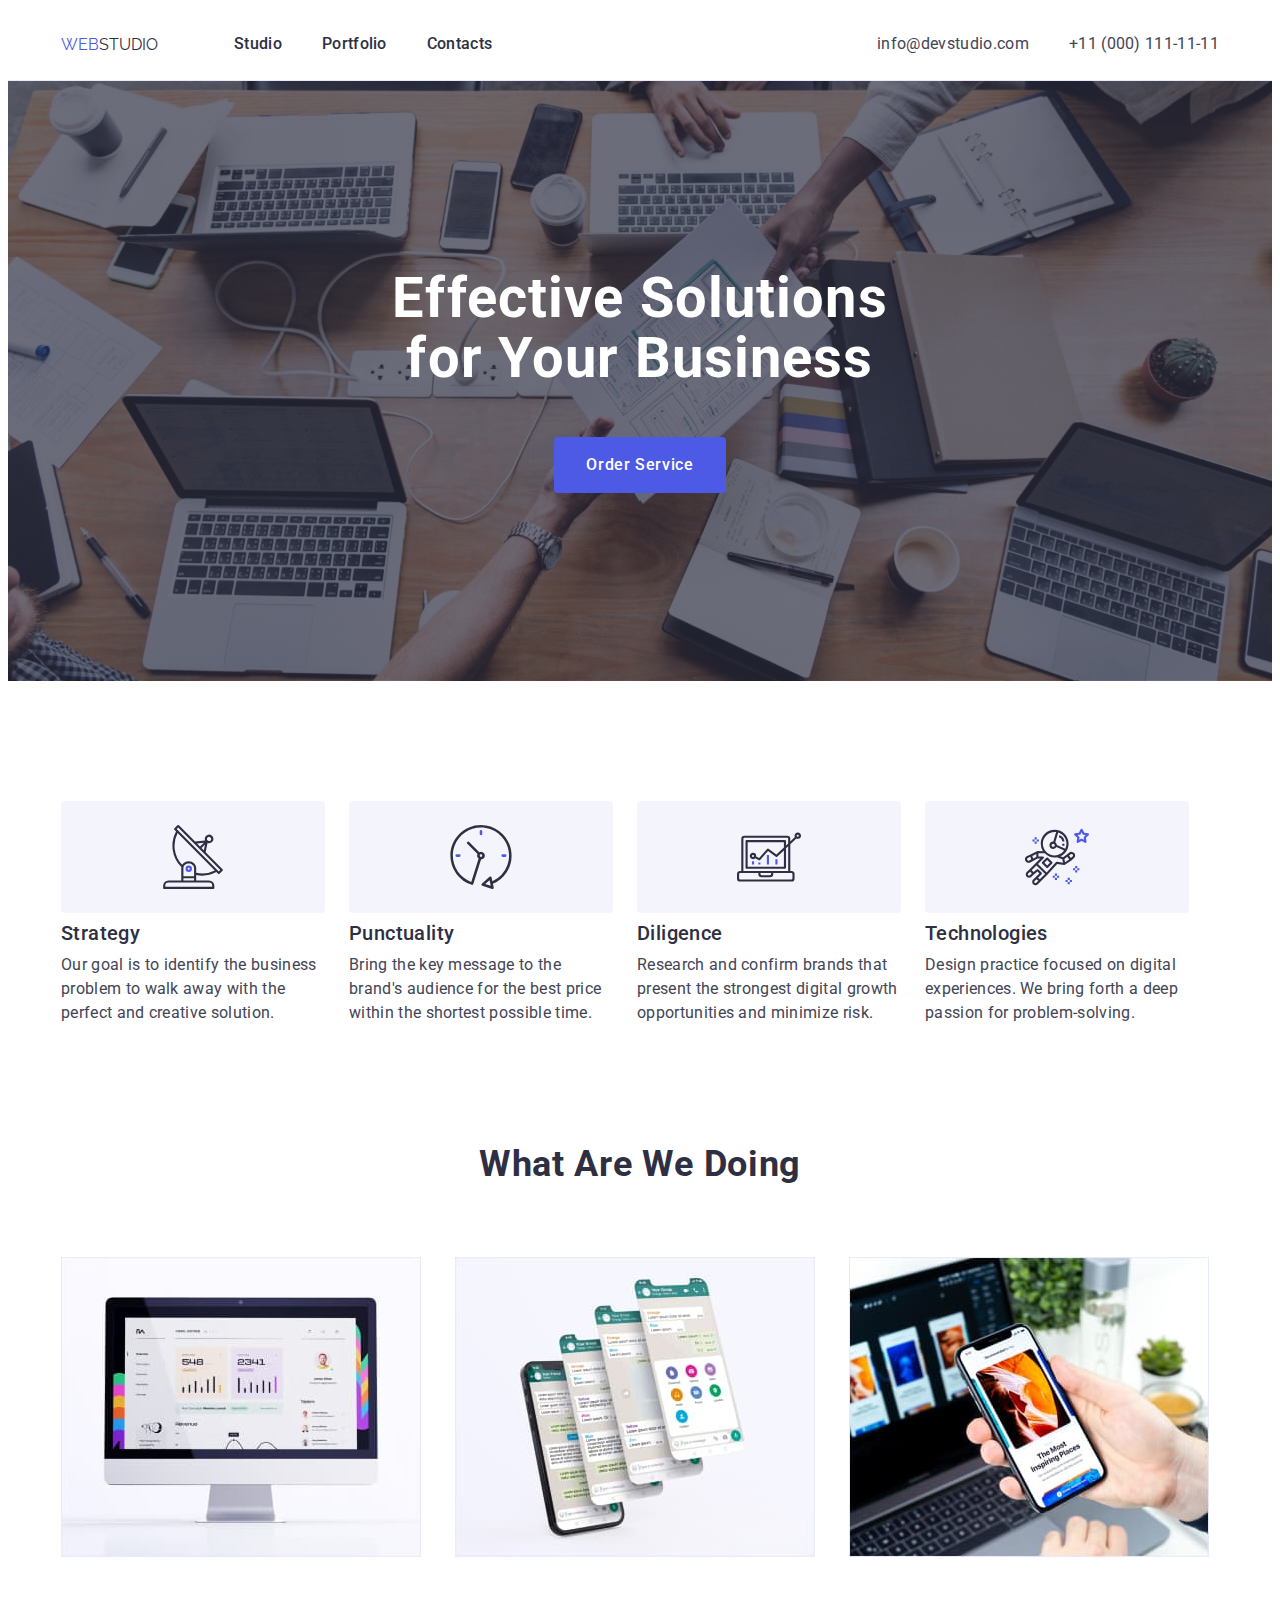
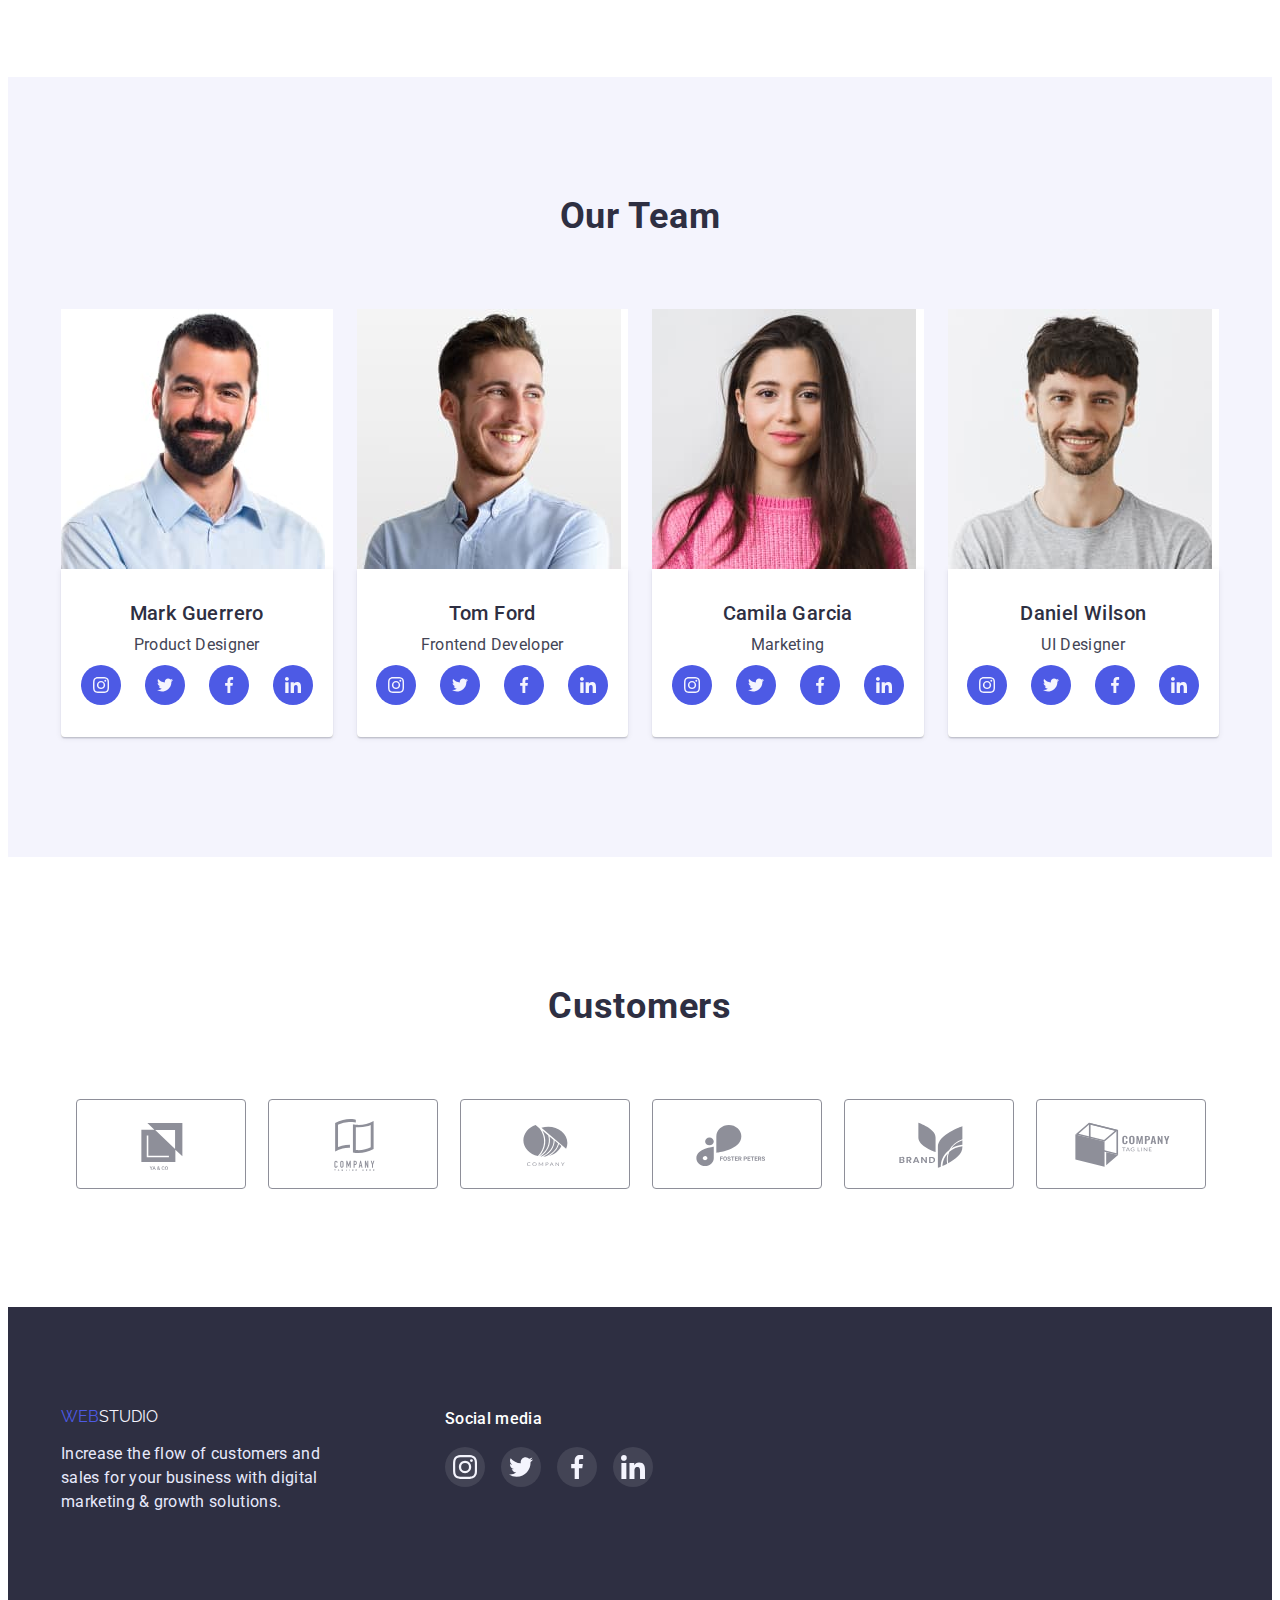
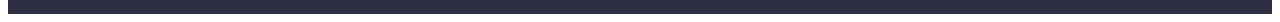
<file: index.html>
<!DOCTYPE html>
<html lang="en">
    <head>
        <meta charset="UTF-8">
        <meta http-equiv="X-UA-Compatible" content="IE=edge">
        <meta name="viewport" content="width=device-width, initial-scale=1.0">
        <title>Document</title>
        <link rel="preconnect" href="https://fonts.googleapis.com">
        <link rel="preconnect" href="https://fonts.gstatic.com" crossorigin>
        <link href="https://fonts.googleapis.com/css2?family=Raleway:wght@800&family=Roboto:wght@400;500;700;900&display=swap" rel="stylesheet">
        <link rel="stylesheet" href="https://cdnjs.cloudflare.com/ajax/libs/modern-normalize/1.1.0/modern-normalize.min.css" integrity="sha512-wpPYUAdjBVSE4KJnH1VR1HeZfpl1ub8YT/NKx4PuQ5NmX2tKuGu6U/JRp5y+Y8XG2tV+wKQpNHVUX03MfMFn9Q==" crossorigin="anonymous" referrerpolicy="no-referrer" />
        <link rel="stylesheet" href="./css/styles.css">
    </head>
    <body>
        <header class="header">
            <div class="container">
                <div class="header-container">
                    <nav class="header-navigation">
                        <a href="./index.html" class="top-logo link logo"><span class="logo-accent logo">WEB</span>STUDIO</a>
                        <ul class="site-nav list">
                            <li><a href="" class="header-link link">Studio</a></li>
                            <li><a href="./portfolio.html" class="header-link link">Portfolio</a></li>
                            <li><a href="" class="header-link link">Contacts</a></li>
                        </ul>
                    </nav>
                    <address>
                        <ul class="list address">
                            <li><a href="mailto:info@devstudio.com" class="header-mail link">info@devstudio.com</a></li>
                            <li><a href="tel:+110001111111" class="header-tel link">+11 (000) 111-11-11</a></li>
                        </ul>
                    </address>
                </div>
            </div>
        </header>
        <main>
            <section class="hero">
                <div class="container">
                    <h1 class="title-hero">Effective Solutions for Your Business</h1>
                    <button type="button" class="main-btn">Order Service</button>
                </div>
            </section>
            <section class="features-section">
                <div class="container">
                    <h2 class="visually-hidden">Our Features</h2>
                    <ul class="list features-list">
                        <li class="about-goal-title">
                            <div class="features-icon">
                                <svg class="features-icon-list"  width="64" height="64">
                                    <use href="./images/symbol-defs-features.svg#icon-antenna-1"></use>
                                </svg>
                            </div>
                            <h3 class="goal-title">Strategy</h3>
                            <p class="about-goal">
                                Our goal is to identify the business problem to walk away with the perfect and creative solution. 
                            </p>
                        </li>
                        <li class="about-goal-title">
                            <div class="features-icon">
                                <svg class="features-icon-list"  width="64" height="64">
                                    <use href="./images/symbol-defs-features.svg#icon-clock-1"></use>
                                </svg>
                            </div>
                            <h3 class="goal-title">Punctuality</h3>
                            <p class="about-goal">
                                Bring the key message to the brand's audience for the best price within the shortest possible time.
                            </p>
                        </li>
                        <li class="about-goal-title">
                            <div class="features-icon">
                                <svg class="features-icon-list"  width="64" height="64">
                                    <use href="./images/symbol-defs-features.svg#icon-diagram-1"></use>
                                </svg>
                            </div>
                            <h3 class="goal-title">Diligence</h3>
                            <p class="about-goal">
                                Research and confirm brands that present the strongest digital growth opportunities and minimize risk.
                            </p>
                        </li>
                        <li class="about-goal-title">
                            <div class="features-icon">
                                <svg class="features-icon-list"  width="64" height="64">
                                    <use href="./images/symbol-defs-features.svg#icon-astronaut-1"></use>
                                </svg>
                            </div>
                            <h3 class="goal-title">Technologies</h3>
                            <p class="about-goal">
                                Design practice focused on digital experiences. We bring forth a deep passion for problem-solving.
                            </p>
                        </li>
                    </ul>
                </div>
            </section>
            <section class="work-section">
                <div class="container">
                    <h2 class="title-work">What are we doing</h2>
                    <ul class="list list-img">
                        <li class="about-team-img"><img src="./images/1.jpg" alt="Our work" width="360"></li>
                        <li class="about-team-img"><img src="./images/2.jpg" alt="Our work" width="360"></li>
                        <li class="about-team-img"><img src="./images/3.jpg" alt="Our work" width="360"></li>
                    </ul>
                </div>
            </section>
            <section class="team-section">
                <div class="container">
                    <h2 class="title-team">Our Team</h2>
                    <ul class="list team-photo">
                        <li class="about-team-photo">
                            <img src="./images/img_worker1.jpg" alt="About the employee" width="264">
                            <div class="team-content">
                                <h3 class="list-workers">Mark Guerrero</h3>
                                <p class="about-workers">Product Designer</p>
                                <ul class="soc-list list">
                                    <li class="team-soc-item">
                                        <a href="" class="workers-soc-list link">
                                            <svg class="workers-soc-icon" width="16" height="16">
                                                <use href="./images/symbol-defs-soc.svg#icon-instagram"></use>
                                            </svg>
                                        </a>
                                    </li>
                                    <li class="team-soc-item">
                                        <a href="" class="workers-soc-list link">
                                            <svg class="workers-soc-icon" width="16" height="16">
                                                <use href="./images/symbol-defs-soc.svg#icon-twitter"></use>
                                            </svg>
                                        </a>
                                    </li>
                                    <li class="team-soc-item">
                                        <a href="" class="workers-soc-list link">
                                            <svg class="workers-soc-icon" width="16" height="16">
                                                <use href="./images/symbol-defs-soc.svg#icon-facebook"></use>
                                            </svg>
                                        </a>
                                    </li>
                                    <li class="team-soc-item">
                                        <a href="" class="workers-soc-list link">
                                            <svg class="workers-soc-icon" width="16" height="16">
                                                <use href="./images/symbol-defs-soc.svg#icon-linkedin"></use>
                                            </svg>
                                        </a>
                                    </li>
                                </ul>
                            </div>
                        </li>
                        <li class="about-team-photo">
                            <img src="./images/img_worker2.jpg" alt="About the employee" width="264"> 
                            <div class="team-content">
                                <h3 class="list-workers">Tom Ford</h3>
                                <p class="about-workers">Frontend Developer</p>
                                <ul class="soc-list list">
                                    <li class="team-soc-item">
                                        <a href="" class="workers-soc-list link">
                                            <svg class="workers-soc-icon" width="16" height="16">
                                                <use href="./images/symbol-defs-soc.svg#icon-instagram"></use>
                                            </svg>
                                        </a>
                                    </li>
                                    <li class="team-soc-item">
                                        <a href="" class="workers-soc-list link">
                                            <svg class="workers-soc-icon" width="16" height="16">
                                                <use href="./images/symbol-defs-soc.svg#icon-twitter"></use>
                                            </svg>
                                        </a>
                                    </li>
                                    <li class="team-soc-item">
                                        <a href="" class="workers-soc-list link">
                                            <svg class="workers-soc-icon" width="16" height="16">
                                                <use href="./images/symbol-defs-soc.svg#icon-facebook"></use>
                                            </svg>
                                        </a>
                                    </li>
                                    <li class="team-soc-item">
                                        <a href="" class="workers-soc-list link">
                                            <svg class="workers-soc-icon" width="16" height="16">
                                                <use href="./images/symbol-defs-soc.svg#icon-linkedin"></use>
                                            </svg>
                                        </a>
                                    </li>
                                </ul>
                            </div>
                        </li>
                        <li class="about-team-photo">
                            <img src="./images/img_worker3.jpg" alt="About the employee" width="264"> 
                            <div class="team-content">
                                <h3 class="list-workers">Camila Garcia</h3>
                                <p class="about-workers">Marketing</p>
                                <ul class="soc-list list">
                                    <li class="team-soc-item">
                                        <a href="" class="workers-soc-list link">
                                            <svg class="workers-soc-icon" width="16" height="16">
                                                <use href="./images/symbol-defs-soc.svg#icon-instagram"></use>
                                            </svg>
                                        </a>
                                    </li>
                                    <li class="team-soc-item">
                                        <a href="" class="workers-soc-list link">
                                            <svg class="workers-soc-icon" width="16" height="16">
                                                <use href="./images/symbol-defs-soc.svg#icon-twitter"></use>
                                            </svg>
                                        </a>
                                    </li>
                                    <li class="team-soc-item">
                                        <a href="" class="workers-soc-list link">
                                            <svg class="workers-soc-icon" width="16" height="16">
                                                <use href="./images/symbol-defs-soc.svg#icon-facebook"></use>
                                            </svg>
                                        </a>
                                    </li>
                                    <li class="team-soc-item">
                                        <a href="" class="workers-soc-list link">
                                            <svg class="workers-soc-icon" width="16" height="16">
                                                <use href="./images/symbol-defs-soc.svg#icon-linkedin"></use>
                                            </svg>
                                        </a>
                                    </li>
                                </ul>
                            </div>
                        </li>
                        <li class="about-team-photo">
                            <img src="./images/img_worker4.jpg" alt="About the employee" width="264"> 
                            <div class="team-content">
                                <h3 class="list-workers">Daniel Wilson</h3>
                                <p class="about-workers">UI Designer</p>
                                <ul class="soc-list list">
                                    <li class="team-soc-item">
                                        <a href="" class="workers-soc-list link">
                                            <svg class="workers-soc-icon" width="16" height="16">
                                                <use href="./images/symbol-defs-soc.svg#icon-instagram"></use>
                                            </svg>
                                        </a>
                                    </li>
                                    <li class="team-soc-item">
                                        <a href="" class="workers-soc-list link">
                                            <svg class="workers-soc-icon" width="16" height="16">
                                                <use href="./images/symbol-defs-soc.svg#icon-twitter"></use>
                                            </svg>
                                        </a>
                                    </li>
                                    <li class="team-soc-item">
                                        <a href="" class="workers-soc-list link">
                                            <svg class="workers-soc-icon" width="16" height="16">
                                                <use href="./images/symbol-defs-soc.svg#icon-facebook"></use>
                                            </svg>
                                        </a>
                                    </li>
                                    <li class="team-soc-item">
                                        <a href="" class="workers-soc-list link">
                                            <svg class="workers-soc-icon" width="16" height="16">
                                                <use href="./images/symbol-defs-soc.svg#icon-linkedin"></use>
                                            </svg>
                                        </a>
                                    </li>
                                </ul>
                            </div>
                        </li>
                    </ul>
                </div>
            </section>
            <section class="customers-section">
                <div class="container">
                    <h2 class="title-customers">Customers</h2>
                    <ul class="customers-list list">
                        <li class="customers-item">
                            <a href="" class="customers-item-list link">
                                <svg class="customers-icon-list"  width="104" height="56">
                                    <use href="./images/symbol-defs-customers.svg#icon-logo-1"></use>
                                </svg>
                            </a>
                        </li>
                        <li class="customers-item">
                            <a href="" class="customers-item-list link">
                                <svg class="customers-icon-list" width="104" height="56">
                                    <use href="./images/symbol-defs-customers.svg#icon-logo-2"></use>
                                </svg>
                            </a>
                        </li>
                        <li class="customers-item">
                            <a href="" class="customers-item-list link">
                                <svg class="customers-icon-list" width="104" height="56">
                                    <use href="./images/symbol-defs-customers.svg#icon-logo-3"></use>
                                </svg>
                            </a>
                        </li>
                        <li class="customers-item">
                            <a href="" class="customers-item-list link">
                                <svg class="customers-icon-list" width="104" height="56">
                                    <use href="./images/symbol-defs-customers.svg#icon-logo-4"></use>
                                </svg>
                            </a>
                        </li>
                        <li class="customers-item">
                            <a href="" class="customers-item-list link">
                                <svg class="customers-icon-list" width="104" height="56">
                                    <use href="./images/symbol-defs-customers.svg#icon-logo-5"></use>
                                </svg>
                            </a>
                        </li>
                        <li class="customers-item">
                            <a href="" class="customers-item-list link">
                                <svg class="customers-icon-list" width="104" height="56">
                                    <use href="./images/symbol-defs-customers.svg#icon-logo-last"></use>
                                </svg>
                            </a>
                        </li>
                    </ul>
                </div>
            </section>
        </main>
        <footer class="footer">
            <div class="container all-footer">
                <div class="about-containar">
                    <a href="./index.html" class="bottom-logo link logo"><span class="logo-accent logo">WEB</span>STUDIO</a>
                    <p class="text">
                        Increase the flow of customers and sales for your business
                        with digital marketing & growth solutions.
                    </p>
                </div>
                <div class="social-media">
                    <p class="soc-footer">Social media</p>
                    <ul class="footer-soc-list list">
                        <li class="footer-item">
                            <a href="" class="footer-soc-item link">
                                <svg class="footer-soc-icon" width="24" height="24">
                                    <use href="./images/symbol-defs-soc.svg#icon-instagram"></use>
                                </svg>
                            </a>
                        </li>
                        <li class="footer-item">
                            <a href="" class="footer-soc-item link">
                                <svg class="footer-soc-icon" width="24" height="24">
                                    <use href="./images/symbol-defs-soc.svg#icon-twitter"></use>
                                </svg>
                            </a>
                        </li>
                        <li class="footer-item">
                            <a href="" class="footer-soc-item link">
                                <svg class="footer-soc-icon" width="24" height="24">
                                    <use href="./images/symbol-defs-soc.svg#icon-facebook"></use>
                                </svg>
                            </a>
                        </li>
                        <li class="footer-item">
                            <a href="" class="footer-soc-item link">
                                <svg class="footer-soc-icon" width="24" height="24">
                                    <use href="./images/symbol-defs-soc.svg#icon-linkedin"></use>
                                </svg>
                            </a>
                        </li>
                    </ul>
                </div>
            </div>
        </footer>
    </body>
</html>
</file>
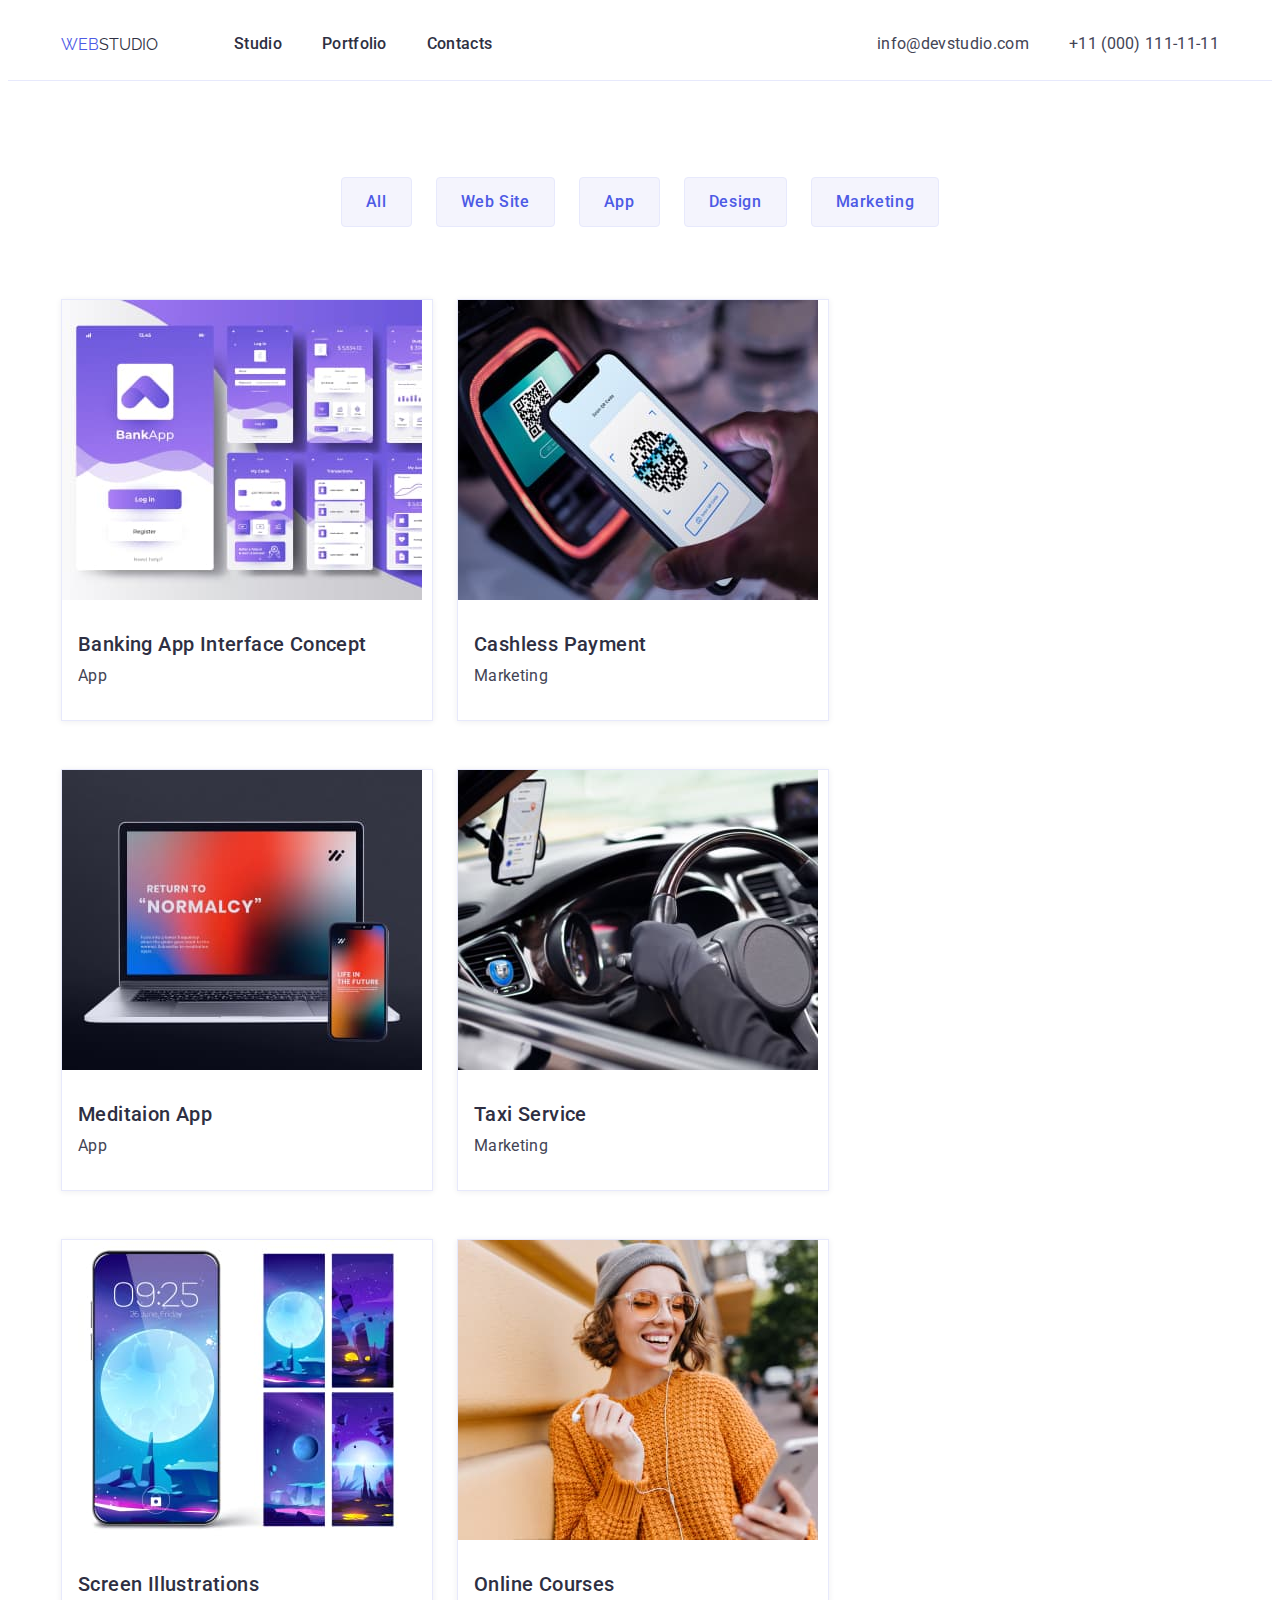
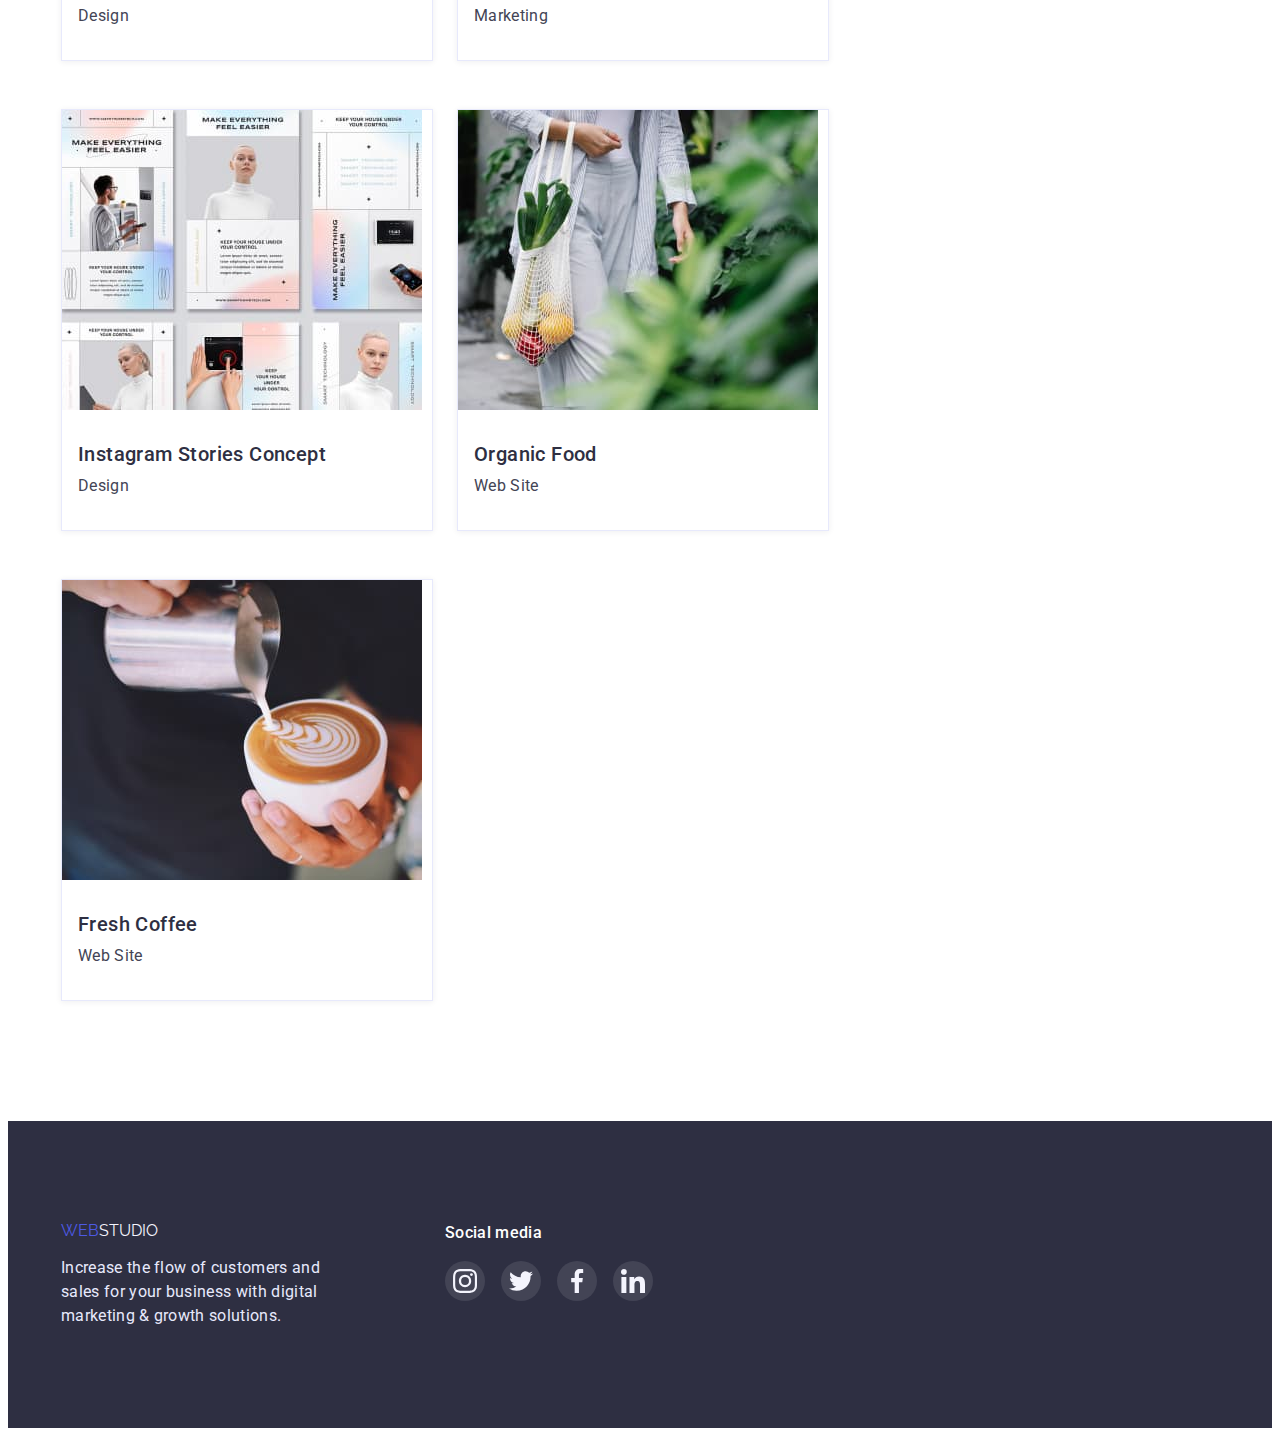
<file: portfolio.html>
<!DOCTYPE html>
<html lang="en">
    <head>
        <meta charset="UTF-8">
        <meta http-equiv="X-UA-Compatible" content="IE=edge">
        <meta name="viewport" content="width=device-width, initial-scale=1.0">
        <title>Document</title>
        <link rel="preconnect" href="https://fonts.googleapis.com">
        <link rel="preconnect" href="https://fonts.gstatic.com" crossorigin>
        <link href="https://fonts.googleapis.com/css2?family=Raleway:wght@800&family=Roboto:wght@400;500;700;900&display=swap" rel="stylesheet">
        <link rel="stylesheet" href="https://cdnjs.cloudflare.com/ajax/libs/modern-normalize/1.1.0/modern-normalize.min.css" integrity="sha512-wpPYUAdjBVSE4KJnH1VR1HeZfpl1ub8YT/NKx4PuQ5NmX2tKuGu6U/JRp5y+Y8XG2tV+wKQpNHVUX03MfMFn9Q==" crossorigin="anonymous" referrerpolicy="no-referrer" />
        <link rel="stylesheet" href="./css/styles.css">
    </head>
    <body>
        <header class="header">
            <div class="container">
                <div class="header-container">
                    <nav class="header-navigation">
                        <a href="./index.html" class="top-logo link logo"><span class="logo-accent logo">WEB</span>STUDIO</a>
                        <ul class="site-nav list">
                            <li><a href="./index.html" class="header-link link">Studio</a></li>
                            <li><a href="" class="header-link link">Portfolio</a></li>
                            <li><a href="" class="header-link link">Contacts</a></li>
                        </ul>
                    </nav>
                    <address>
                        <ul class="list address">
                            <li><a href="mailto:info@devstudio.com" class="header-mail link">info@devstudio.com</a></li>
                            <li><a href="tel:+110001111111" class="header-tel link">+11 (000) 111-11-11</a></li>
                        </ul>
                    </address>
                </div>
            </div>
        </header>
        <main>
            <section class="portfolio">
                <div class="container">
                    <div class="all-btn-portfolio">
                        <h1 class="visually-hidden">Portfolio</h1>
                        <ul class="list filter-btn">
                            <li><button type="button" class="portfolio-btn">All</button></li>
                            <li><button type="button" class="portfolio-btn">Web Site</button></li>
                            <li><button type="button" class="portfolio-btn">App</button></li>
                            <li><button type="button" class="portfolio-btn">Design</button></li>
                            <li><button type="button" class="portfolio-btn">Marketing</button></li>
                        </ul>
                    </div>
                    <h2 class="visually-hidden">Gallery</h2>
                    <ul class="list filter-img">
                        <li class="about-filter-img">
                            <a class="about-filter-icon link" href="">
                                <img src="./images/1.portfolio.jpg" alt="Banking App Interface Concept" width="360">
                                <div class="galiery-content">
                                    <h3 class="list-pictures">Banking App Interface Concept</h3>
                                    <p class="about-pictures">App</p>
                                </div>
                            </a>
                        </li>
                        <li class="about-filter-img">
                            <a class="about-filter-icon link" href="">
                                <img src="./images/2.portfolio.jpg" alt="Cashless Payment" width="360">
                                <div class="galiery-content">
                                    <h3 class="list-pictures">Cashless Payment</h3>
                                    <p class="about-pictures">Marketing</p>
                                </div>
                            </a>
                        </li>
                        <li class="about-filter-img">
                            <a class="about-filter-icon link" href="">
                                <img src="./images/3.portfolio.jpg" alt="Meditaion App" width="360">
                                <div class="galiery-content">
                                    <h3 class="list-pictures">Meditaion App</h3>
                                    <p class="about-pictures">App</p>
                                </div>
                            </a>
                        </li>
                        <li class="about-filter-img">
                            <a class="about-filter-icon link" href="">
                                <img src="./images/4.portfolio.jpg" alt="Taxi Service" width="360">
                                <div class="galiery-content">
                                    <h3 class="list-pictures">Taxi Service</h3>
                                    <p class="about-pictures">Marketing</p>
                                </div>
                            </a>
                        </li>
                        <li class="about-filter-img">
                            <a class="about-filter-icon link" href="">
                                <img src="./images/5.portfolio.jpg" alt="Screen Illustrations" width="360">
                                <div class="galiery-content">
                                    <h3 class="list-pictures">Screen Illustrations</h3>
                                    <p class="about-pictures">Design</p>
                                </div>
                            </a>
                        </li>
                        <li class="about-filter-img">
                            <a class="about-filter-icon link" href="">
                                <img src="./images/6.portfolio.jpg" alt="Online Courses" width="360">
                                <div class="galiery-content">
                                    <h3 class="list-pictures">Online Courses</h3>
                                    <p class="about-pictures">Marketing</p>
                                </div>
                            </a>
                        </li>
                        <li class="about-filter-img">
                            <a class="about-filter-icon link" href="">
                                <img src="./images/7.portfolio.jpg" alt="Instagram Stories Concept" width="360">
                                <div class="galiery-content">
                                    <h3 class="list-pictures">Instagram Stories Concept</h3>
                                    <p class="about-pictures">Design</p>
                                </div>
                            </a>
                        </li>
                        <li class="about-filter-img">
                            <a class="about-filter-icon link" href="">
                                <img src="./images/8.portfolio.jpg" alt="Organic Food" width="360">
                                <div class="galiery-content">
                                    <h3 class="list-pictures">Organic Food</h3>
                                    <p class="about-pictures">Web Site</p>
                                </div>
                            </a>
                        </li>
                        <li class="about-filter-img">
                            <a class="about-filter-icon link" href="">
                                <img src="./images/9.portfolio.jpg" alt="Fresh Coffee" width="360">
                                <div class="galiery-content">
                                    <h3 class="list-pictures">Fresh Coffee</h3>
                                    <p class="about-pictures">Web Site</p>
                                </div>
                            </a>
                        </li>
                    </ul>
                </div>
            </section>
        </main>
        <footer class="footer">
            <div class="container all-footer">
                <div class="about-containar">
                    <a href="./index.html" class="bottom-logo link logo"><span class="logo-accent logo">WEB</span>STUDIO</a>
                    <p class="text">
                        Increase the flow of customers and sales for your business
                        with digital marketing & growth solutions.
                    </p>
                </div>
                <div class="social-media">
                    <p class="soc-footer">Social media</p>
                    <ul class="footer-soc-list list">
                        <li class="footer-item">
                            <a href="" class="footer-soc-item link">
                                <svg class="footer-soc-icon" width="24" height="24">
                                    <use href="./images/symbol-defs-soc.svg#icon-instagram"></use>
                                </svg>
                            </a>
                        </li>
                        <li class="footer-item">
                            <a href="" class="footer-soc-item link">
                                <svg class="footer-soc-icon" width="24" height="24">
                                    <use href="./images/symbol-defs-soc.svg#icon-twitter"></use>
                                </svg>
                            </a>
                        </li>
                        <li class="footer-item">
                            <a href="" class="footer-soc-item link">
                                <svg class="footer-soc-icon" width="24" height="24">
                                    <use href="./images/symbol-defs-soc.svg#icon-facebook"></use>
                                </svg>
                            </a>
                        </li>
                        <li class="footer-item">
                            <a href="" class="footer-soc-item link">
                                <svg class="footer-soc-icon" width="24" height="24">
                                    <use href="./images/symbol-defs-soc.svg#icon-linkedin"></use>
                                </svg>
                            </a>
                        </li>
                    </ul>
                </div>
            </div>
        </footer>
    </body>
</html>
</file>
<file: css/styles.css>
:root{
    --font-family: inherit;
    --accent-color: #4D5AE5; 
    --btn-color-focus: #FFFFFF;
    --btn-background-focus: #404BBF;
    --color-about: #434455;
    --text-color: #2E2F42;
}

body{
    font-family: 'roboto', sans-serif;
    background-color: #FFFFFF;
    color: rgba(67, 68, 85, 1);
}

h1,
h2,
h3,
h4,
h5,
h6,
p{
    margin: 0;
} 

ul{
    margin: 0;
    padding-left: 0;
}

img{
    display: block;
    max-width: 100%;
    height: auto;
}

.list{
    list-style: none;
}

.link{
    text-decoration: none;
}

.container{
    width: 1158px;
    padding-left: 15px;
    padding-right: 15px;
    margin-left: auto;
    margin-right: auto;
}

.header{
    padding-top: 24px;
    padding-bottom: 24px;
}

/* --- LOGO --- */

.logo{
    font-family: 'raleway', sans-serif;

}

.logo-accent{
    color: var(--accent-color);
}
.top-logo{
    margin-right: 76px;
    color: var(--text-color);
}

.bottom-logo{
    color: #F4F4FD;
}

/* --- Header --- */

.header{
    border-bottom: 1px solid #E7E9FC;
}

.header-container{
    display: flex;
    align-items: center;
}

.header-navigation{
    display: flex;
    align-items: center;
    margin-right: auto;
}

.site-nav{
    display: flex;
    gap: 40px;
}

.header-link{
    font-weight: 500;
    font-size: 16px;
    line-height: 1.50;
    letter-spacing: 0.02em;
    color: var(--text-color)
}

.header-link:hover,
.header-link:focus{
    color: var(--accent-color);
}

.address{
    display: flex;
    gap: 40px;
}

.header-mail{
    font-style: normal;
    font-size: 16px;
    line-height: 1.50;
    letter-spacing: 0.02em;
    color: #434455;
}

.header-mail:hover,
.header-mail:focus{
    color: var(--accent-color);;
}

.header-tel{
    font-style: normal;
    font-size: 16px;
    line-height: 1.50;
    letter-spacing: 0.02em;
    color: #434455;
}

.header-tel:hover,
.header-tel:focus{
    color: var(--accent-color);
}

/* --- hero section --- */

.hero{
    max-width: 1440px;
    margin: 0 auto;
    background: #2E2F42;
    background-image: linear-gradient(rgba(46, 47, 66, 0.7), rgba(46, 47, 66, 0.7)), url(../images/hero-background.jpg);
    background-size: cover;
    background-position: center;
    padding-top: 188px;
    padding-bottom: 188px;
}

.title-hero{
    font-size: 56px;
    line-height: 1.07;
    text-align: center;
    letter-spacing: 0.02em;
    color: #FFFFFF;
    margin-bottom: 48px;
    margin-right: auto;
    margin-left: auto;
    max-width: 500px;
}

.main-btn{
    cursor: pointer;
    border: none;
    border-radius: 4px;
    padding: 16px 32px;
    min-width: 169px;
    text-align: center;
    margin: 0 auto;
    font-family: var(--font-family);
    font-weight: 500;
    font-size: 16px;
    line-height: 1.50;
    display: flex;
    align-items: center;
    letter-spacing: 0.04em;
    color: #FFFFFF;
    background: var(--accent-color);
}

.main-btn:hover,
.main-btn:focus{
    color: var(--btn-color-focus);
    background: var(--btn-background-focus);
    box-shadow: 0px 4px 4px rgba(0, 0, 0, 0.15);
}

/* ---features section--- */

.features-section{
    padding-top: 120px;
    padding-bottom: 120px;
}

.visually-hidden{
    position: absolute;
    white-space: nowrap;
    width: 1px;
    height: 1px;
    overflow: hidden;
    border: 0;
    padding: 0;
    clip: rect(0 0 0 0);
    clip-path: inset(50%);
    margin: -1px;
}

.features-list{
    display: flex;
    gap: 24px;
    min-width: 264px;
}

.about-goal-title{
    width: 264px;
}

.features-icon{
    width: 264px;
    height: 112px;
    display: flex;
    align-items: center;
    justify-content: center;
    background-color: #F4F4FD;
    border-radius: 4px;
    margin-bottom: 8px;
}

.goal-title{
    font-weight: 500;
    font-size: 20px;
    line-height: 1.20;
    letter-spacing: 0.02em;
    color: var(--text-color);
    margin-bottom: 8px;
}

.about-goal{
    font-size: 16px;
    line-height: 1.50;
    letter-spacing: 0.02em;
    color: var(--color-about)
}

/* ---wark section--- */

.work-section{
    padding-bottom: 120px;
}

.title-team,
.title-work,
.title-customers{
    font-size: 36px;
    line-height: 1.11;
    text-align: center;
    letter-spacing: 0.02em;
    text-transform: capitalize;
    color: var(--text-color);
    margin-bottom: 72px;
}

.about-team-img{
    width: calc((100% - 48px) / 3);
}

.list-img{
    display: flex;
    gap: 24px;
}

/* ---team section--- */

.team-section{
    background: #F4F4FD;
    padding-top: 120px;
    padding-bottom: 120px;
}

.team-photo{
    display: flex;
    gap: 24px;
}

.about-team-photo{
    width: calc((100% - 72px) / 4);
    background: #FFFFFF;
}

.team-content{
    box-shadow: 0px 1px 6px rgba(46, 47, 66, 0.08), 0px 1px 1px rgba(46, 47, 66, 0.16), 0px 2px 1px rgba(46, 47, 66, 0.08);
    border-radius: 0px 0px 4px 4px;
    padding-top: 32px;
    padding-bottom: 32px;
}

.list-workers{
    font-weight: 500;
    font-size: 20px;
    line-height: 1.20;
    text-align: center;
    letter-spacing: 0.02em;
    color: var(--text-color);
    margin-bottom: 8px;
}

.about-workers{
    font-size: 16px;
    line-height: 1.50;
    text-align: center;
    letter-spacing: 0.02em;
    color: var(--color-about);
    margin-bottom: 8px;
}

.soc-list {
    display: flex;
    justify-content: center;
    gap: 24px;
}

.team-soc-item {
    width: 40px;
    height: 40px;
}

.workers-soc-list {
    width: 100%;
    height: 100%;
    background-color: var(--accent-color);
    display: flex;
    align-items: center;
    justify-content: center;
    border-radius: 50%;
}

.workers-soc-icon{
    fill: #F4F4FD;
}

.workers-soc-list:is(:hover, :focus) {
    background-color: var(--btn-background-focus);
}

/* ---customers-section--- */

.customers-section{
    padding-top: 130px;
    padding-bottom: 120px;
}

.customers-list {
    display: flex;
    justify-content: center;
    gap: 24px;
}

.customers-item {
    width: 168px;
    height: 88px;
}
.customers-item-list {
    width: 100%;
    height: 100%;
    display: flex;
    align-items: center;
    justify-content: center;
    border: 1px solid #8E8F99;
    border-radius: 4px;
}

.customers-icon-list {
    fill: #8E8F99;
}

.customers-item-list:is(:hover, :focus){
    border-color: var(--btn-background-focus);
}

.customers-item-list:is(:hover, :focus) .customers-icon-list{
    fill: var(--btn-background-focus);
}


/* ---footer without logo--- */

.footer{
    display: flex;
    margin: 0 auto;
    background: #2E2F42;
    padding-top: 100px;
    padding-bottom: 100px;
    align-items: baseline;
}


.all-footer{
    display: flex;
}

.about-containar{
    max-width: 264px;
    margin-right: 120px;
}

.text{
    font-size: 16px;
    line-height: 1.50;
    letter-spacing: 0.02em;
    color: #E7E9FC;
    margin-top: 16px;
}

.social-media{
    max-width: 208px;
    height: 80px;
}

.soc-footer {
    font-weight: 500;
    font-size: 16px;
    line-height: 1.50;
    letter-spacing: 0.02em;
    color: #FFFFFF;
    margin-bottom: 16px;
}
.footer-soc-list {
    display: flex;
    gap: 16px;
}

.footer-item {
    width: 40px;
    height: 40px;
}
.footer-soc-item {
    width: 100%;
    height: 100%;
    background-color: #434455;
    display: flex;
    align-items: center;
    justify-content: center;
    border-radius: 50%;
}

.footer-soc-item:is(:hover, :focus) {
    background-color: #31D0AA;
}

.footer-soc-icon {
    fill: #F4F4FD;
}

/* ---PORTFOLIO--- */

.portfolio{
    padding-top: 96px;
    padding-bottom: 120px;
}

.all-btn-portfolio{
    display: flex;
    align-items: center;
}

.filter-btn{
    display: flex;
    gap: 24px;
    margin-bottom: 72px;
    margin-left: auto;
    margin-right: auto;
}

.portfolio-btn{
    cursor: pointer;
    border-radius: 4px;
    padding: 12px 24px;
    min-width: 69px;
    border: 1px solid #E7E9FC;
    font-family: var(--font-family);
    font-style: normal;
    font-weight: 500;
    font-size: 16px;
    line-height: 1.50;
    display: flex;
    align-items: center;
    text-align: center;
    letter-spacing: 0.04em;
    color: var(--accent-color);
    background: #F4F4FD;
}

.portfolio-btn:hover,
.portfolio-btn:focus{
    color: var(--btn-color-focus);
    background: var(--btn-background-focus);
    box-shadow: 0px 3px 1px rgba(0, 0, 0, 0.1), 0px 2px 1px rgba(0, 0, 0, 0.08), 0px 2px 2px rgba(0, 0, 0, 0.12);
}

.filter-img{
    display: flex;
    flex-wrap: wrap;
    column-gap: 24px;
    row-gap: 48px;
}

.about-filter-img{
    width: calc((100% - 48px) / 3);
    border: 1px solid #E7E9FC;
    box-shadow: 0px 1px 6px rgba(46, 47, 66, 0.08);
}

.about-filter-img:is(:hover, :focus){
    box-shadow: 0px 1px 6px rgba(46, 47, 66, 0.08), 0px 1px 1px rgba(46, 47, 66, 0.16), 0px 2px 1px rgba(46, 47, 66, 0.08);
}

.galiery-content{
    padding-top: 32px;
    padding-bottom: 32px;
    padding-left: 16px;
}

.list-pictures{
    font-weight: 500;
    font-size: 20px;
    line-height: 1.20;
    letter-spacing: 0.02em;
    color: var(--text-color);
    margin-bottom: 8px;
}

.about-pictures{
    font-size: 16px;
    line-height: 1.50;
    letter-spacing: 0.02em;
    color: var(--color-about)
}
</file>
